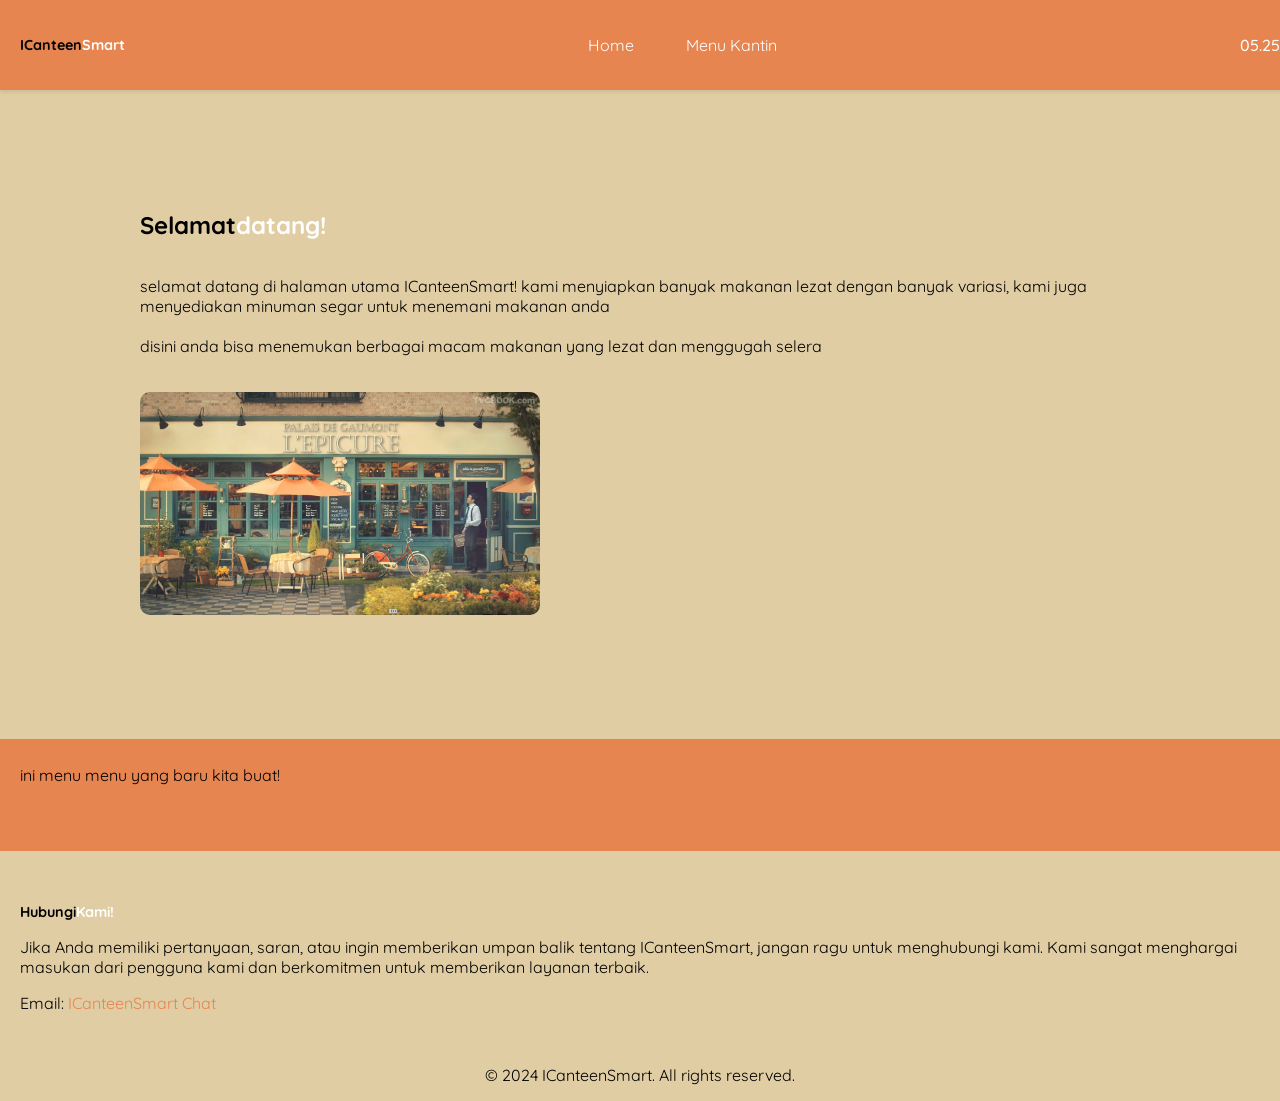
<file: index.html>
<!DOCTYPE html>
<html lang="en">
<head>
    <meta charset="UTF-8">
    <meta name="viewport" content="width=device-width, initial-scale=1.0">
    <title>Document</title>
    <link rel="preconnect" href="https://fonts.googleapis.com">
<link rel="preconnect" href="https://fonts.gstatic.com" crossorigin>
<link href="https://fonts.googleapis.com/css2?family=Quicksand:wght@300..700&display=swap" rel="stylesheet">
    <link rel="stylesheet" href="style1.css">
    <script src="main.js" defer></script>
</head>
<body>
    <nav>
        <h1 id="warna">ICanteen<b>Smart</b></h1>
        <ul>
            <li><a href="index.html">Home</a></li>
            <li><a href="menu-kantin.html">Menu Kantin</a></li>
        </ul>
        <h4 class="jam" id="j"></h4>
    </nav>
    <article>
        <div class="description">
        <div class="pengertian">
            <div>
            <div class="welcome">
            <h2 id="warna">Selamat<b>datang!</b></h2>
            </div>
        <p>selamat datang di halaman utama ICanteenSmart! kami menyiapkan banyak makanan lezat dengan banyak variasi,
        kami juga menyediakan minuman segar untuk menemani makanan anda
    <br><br>
    disini anda bisa menemukan berbagai macam makanan yang lezat dan menggugah selera</p>
        <img class="menu-image" src="cafe-photos.jpg" alt="Menu Image">
        </div>
    </div>
    </article>
    <br>
    <article class="menu-section">
        <div class="menu-description">
            <p>ini menu menu yang baru kita buat!</p>
        </div>
        <div class="menu-card">
            <div id="output2"></div>
        </div>
    </article>
    <br>

    <article>
        <div class="contact">
            <h1 id="warna">Hubungi<b>Kami!</b></h1>
            <p>Jika Anda memiliki pertanyaan, saran, atau ingin memberikan umpan balik tentang ICanteenSmart, jangan ragu untuk menghubungi kami. Kami sangat menghargai masukan dari pengguna kami dan berkomitmen untuk memberikan layanan terbaik.</p>
            <p>Email: <a class="contact-link" href="https://chat.google.com/room/AAQAnTVnSFc?cls=7" target="_blank">ICanteenSmart Chat</a></p>
        </div>
    </article>
    <footer>
        <p>&copy; 2024 ICanteenSmart. All rights reserved.</p>
    </footer>
</body>
</html>
</file>
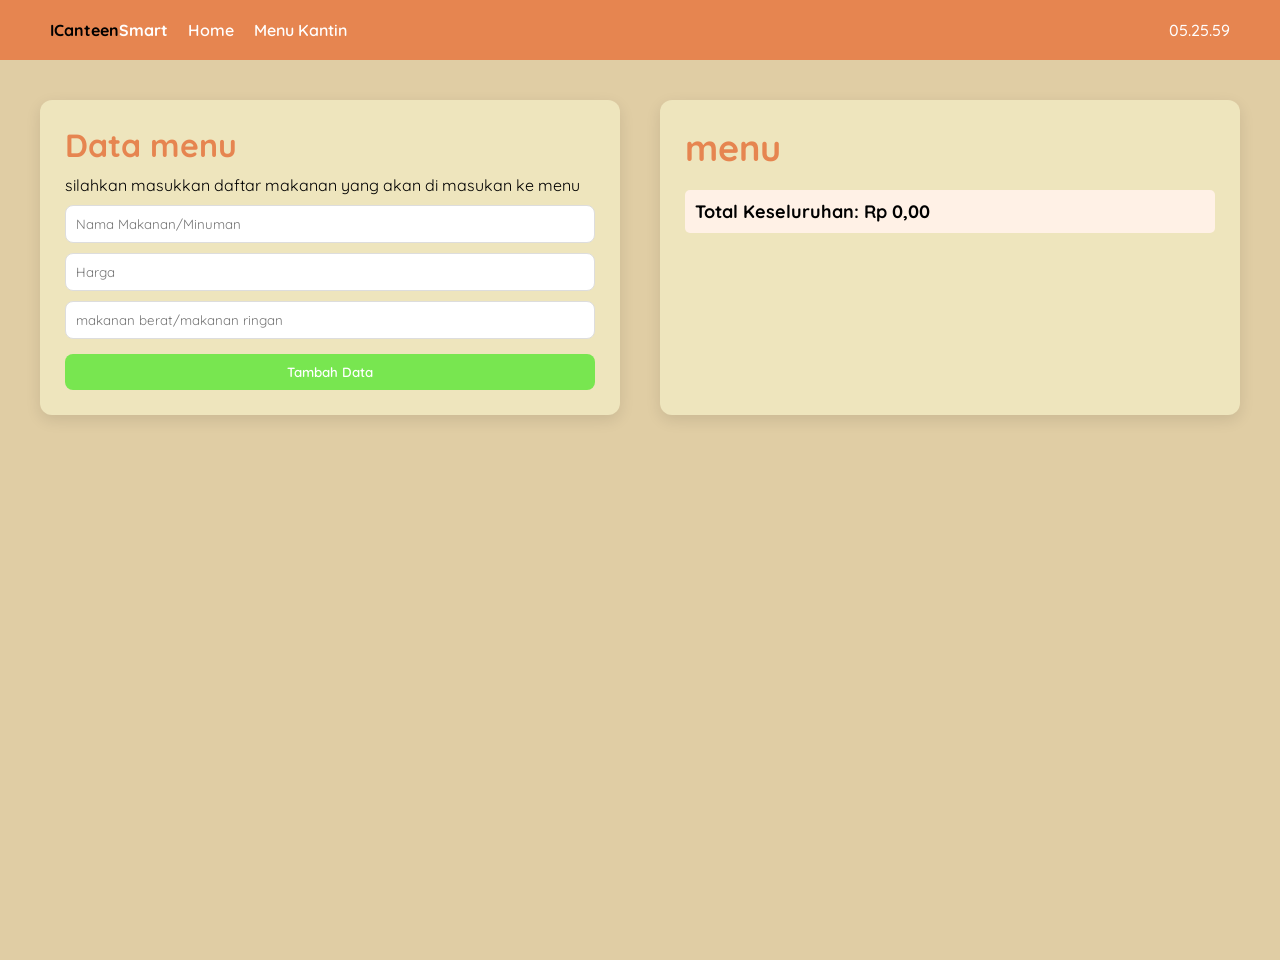
<file: menu-kantin.html>
<!DOCTYPE html>
<html lang="en">
<head>
    <meta charset="UTF-8">
    <meta name="viewport" content="width=device-width, initial-scale=1.0">
    <title>Document</title>
    <link rel="preconnect" href="https://fonts.googleapis.com">
<link rel="preconnect" href="https://fonts.gstatic.com" crossorigin>
<link href="https://fonts.googleapis.com/css2?family=Quicksand:wght@300..700&display=swap" rel="stylesheet">
    <link rel="stylesheet" href="style.css">
    <script src="main.js" defer></script>
</head>
<body>
    <header class="hea">
        <p id="warna">ICanteen<b>Smart</b></p>
        <nav>
            <ul>
                <li><a href="index.html">Home</a></li>
                <li><a href="menu-kantin.html">Menu Kantin</a></li>
            </ul>
        </nav>
         <h4 class="jam" id="j"></h4>
    </header>
    <div class="gooning">
    <div class="container">
    <div class="input">
        <h1 id="warna">Data menu</h1>
        silahkan masukkan daftar makanan yang akan di masukan ke menu
        <input type="text" class="form" id="nama" placeholder="Nama Makanan/Minuman">
        <input type="number" class="form" id="harga" placeholder="Harga">
        <input type="text" class="form" id="jenis" placeholder="makanan berat/makanan ringan">
        <div class="button-input">
    <button class="add-button"onclick="tambahdata()">Tambah Data</button>
    </div>
    </div>
    <div class="div-menu">
        <div>
            <h1>menu</h1>
        </div>
        <div class="menu-section" id="output"></div>
        <div class="totalharga" id="total"></div>
      </div>
    </div>
    </div>
</body>
</html>
</file>
<file: style1.css>
@media screen and (max-width: 480px) {
    
    
    .pengertian {
        width : 100%;
        box-sizing: border-box;
        padding: 20px;
        height: auto;
        flex-direction: column;
    }

    .container {
        width : 100%;
        box-sizing: border-box;
        padding: 20px;
        height: auto;
    }

    .menu-section {
        padding: 20px;
    }

    .pengertian-text {
        flex : 1;
    }
    
    body {
        font-size: 16px;
    }
    
    .container {
        flex-direction: column;
        gap: 20px;
    }

    ul {
    gap: 10px;
}

    .input, .div-menu {
        width: 100%;
    }

    .menu-image {
    width: 90%;
    margin : 20px auto;
    }
}

body {
    align-items: center;
    background-color : #e0cda4;
    flex-direction: column;
    font-family: "quicksand";
    margin : 0px;
    transition : 0.5s;
}

h1 {
    font-size: 90%;
}

nav {
    display: flex;
    background-color: #e68550;
    width: 100%;
    height : 50px;
    padding: 20px;

    box-shadow: 0 2px 4px rgba(0, 0, 0, 0.1);
    align-items: center;
    justify-content: space-between;
}

ul {
    list-style: none;
    justify-content: end;
    display: flex;
    gap: 20px;
    margin: 0;
    padding: 0;
}

nav li a {
    text-decoration: none;
    color: white;
    padding: 8px 16px;
    transition : 0.3s;
}

nav li a:hover {
    background-color: #ed915e;
    border-radius: 5px;
}

.menu-description {
    flex-direction: column;
}

.menu-card {
    display: flex;
    flex-wrap: wrap;
    gap: 100px;
    padding: 20px;
}

.menu-item {
    background-color: #eee5bd;
    
    padding: 10px;
    border-radius: 5px;
    box-shadow: 0 4px 8px rgba(0, 0, 0, 0.1);
    width: 100%;
    max-width : 400px;
    height: auto;
    margin-bottom: 15px;;
    transition : 0.3s;
}

.description {
        display: flex;
        flex-direction: column;
        padding: 50px;
}

.pengertian {
    align-items : center;
    padding: 10px;
    gap : 30px;
    border-radius: 10px;
    width : 90%;
    max-width: 1000px;
    justify-content: space-between;
    display: flex;
    margin : 40px auto;
}

.menu-image {
    width : 100%;
    max-width: 400px;
    height: auto;
    border-radius: 10px;
    margin-top: 20px;
}

.menu-item:hover {
    background-color: #ddd1a4;
    cursor : pointer;
    box-shadow: 8px 12px 12px rgba(0, 0, 0, 0.5);

}

.menu-section {
    display : flex;
    flex-direction: column;
   background-color: #e68550; 
   width : 100%;
   height :auto;
   padding : 10px 20px;
}

.jam {
    color : white;
    font-weight: 500;
    transition : 0.3s;
}

.jam:hover {
    color : #ddd1a4;
    font-size : 32px;
    font-weight: 700;
    cursor : pointer;
}

b {
    color : white;
    font-weight: 700;
    transition : 0.3s;
}

b:hover {
    color : #ebe2c2;
    font-size : 34px;
    cursor : pointer;
    font-weight: 700;
}

.welcome {
    display: flex;
    align-items: center;
}

::-webkit-scrollbar {
    width: 0px;
}

p {
    cursor : default;
}

.contact {
    padding : 20px
}

.contact-link {
    text-decoration: none;
    color: #e68550;
}

footer {
    display : flex;
    justify-content: center;
    align-items: center;
}
</file>
<file: style.css>
@media screen and (max-width: 724px) {

    nav h1 {
        font-weight: 300;
    }

    .container {
        display: flex;
        align-items: center;
        justify-content: center;
        flex-direction: column;
        gap: 10px;

    }

    body {
        font-size: 14px;
    }

    .input {
        width: 60%;
    }

    .hea {
        gap : 10px;
    }

}   

@media  screen and (min-height: 1000px) {

    .gooning {
        flex-direction: column;
    }

    .input {
        width : 100%;
    }

}


*{
    margin:0;
    padding:0;
    box-sizing:border-box;
    font-family: "Quicksand", sans-serif;
}

.gooning {
    width : 100%;
    justify-content: center;
    align-items: center;
    height: 100vh;
}

body{
    background:#e0cda4;
}


.hea{
    display:flex;
    justify-content:space-between;
    align-items:center;
    width : 100%;
    padding:20px 50px;
    gap : 20px;
    background:#e68550;
}

nav {
    display:flex;
    gap:20px;
    list-style:none;
    width : 100%;
    max-width: 1000px;
    margin : 0 auto;
}

.hea p{
    font-weight:700;
    transition : 0.3s;
}

nav ul{
    display:flex;
    gap:20px;
    list-style:none;
}

nav a{
    text-decoration:none;
    color:white;
    font-weight:600;
}

nav a:hover{
    opacity:0.8;
}


.container{
    display:flex;
    justify-content:center;
    gap:40px;
    padding:40px;
}


.input{
    background:#eee5bd;
    padding:25px;
    border-radius:12px;
    width:100%;
    min-width : 280px;
    box-shadow:0 5px 15px rgba(0,0,0,0.1);
}

.input h1 {
    color:#e68550;
    margin-bottom:10px;
}

.form{
    display : flex;
    width:100%;
    max-width : 1000px;
    padding:10px;
    margin-top:10px;
    border-radius:8px;
    border:1px solid #ddd;
}

.form:focus{
    outline:none;
    border:1px solid #e68550;
}


.button-input{
    margin-top:15px;
    display:flex;
    flex-direction:column;
    gap:10px;
}

button{
    padding:10px;
    border:none;
    border-radius:8px;
    font-weight:600;
    cursor:pointer;
    transition : 0.3s;
}

.add-button{
    background:#78e650;
    color:white;
}

.delete-button{
    background:#ff3b3b;
    color:white;
}

.edit-button{
    background:#00e1ff;
    color:white;
}

button:hover{
    padding : 12px;
    opacity:0.85;
}


.div-menu{
    background:#eee5bd;
    padding:25px;
    border-radius:12px;
    width:100%;
    font-size : 18px;
    min-width: 280px;
    box-shadow:0 5px 15px rgba(0,0,0,0.1);
}

.div-menu h1{
    color:#e68550;
}

.menu-section{
    margin-top:20px;
}


.menu-item{
    background:#fff1e6;
    padding:10px;
    border-radius:8px;
    margin-bottom:10px;
}

b {
    color : white;
    font-weight: 700;
    transition : 0.3s;
}

b:hover {
    color : #ddd1a4;
    font-size : 34px;
    cursor : pointer;
    font-weight: 700;
}

.jam {
    color : white;
    font-weight: 500;
    transition : 0.3s;
}

.jam:hover {
    color : #ddd1a4;
    font-size : 32px;
    font-weight: 700;
    cursor : pointer;
}

.totalharga {
    background-color: #fff1e6;
    padding : 10px;
    border-radius: 5px;
    color : black;
    font-weight: 700;
    transition : 0.3s;
    margin-top: 20px;
}

.totalharga:hover {
    background-color: #e68550;
    color : white;
    font-size : 20px;
    font-weight: 700;
    cursor : pointer;
}
</file>
